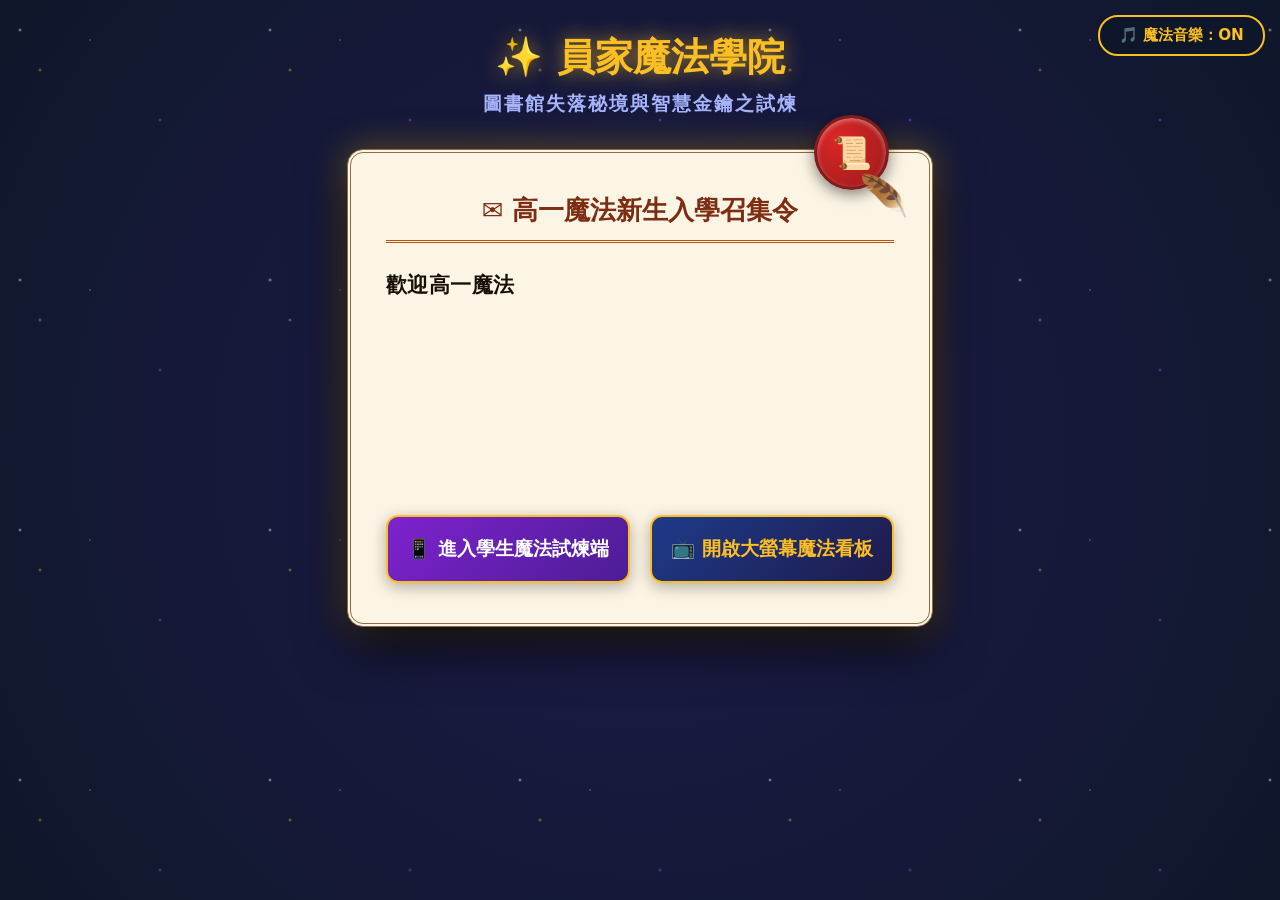
<file: index.html>
<!DOCTYPE html>
<html lang="zh-TW">
<head>
  <meta charset="UTF-8">
  <meta name="viewport" content="width=device-width, initial-scale=1.0">
  <title>✨ 員家魔法學院：圖書館智慧金鑰之試煉</title>
  <link rel="stylesheet" href="style.css">
  <style>
    :root {
      --parchment: #fcf5e5;
      --parchment-border: #8c6d3f;
      --magic-gold: #fbbf24;
      --magic-purple: #7e22ce;
      --magic-blue: #3b82f6;
    }

    body {
      background: radial-gradient(circle at center, #1e1b4b 0%, #0f172a 100%);
      min-height: 100vh;
      color: #e2e8f0;
      overflow-x: hidden;
      position: relative;
    }

    /* 星空魔法粒子背景 */
    .stars-bg {
      position: fixed;
      top: 0; left: 0; width: 100%; height: 100%;
      pointer-events: none;
      background: radial-gradient(2px 2px at 20px 30px, #ffffff, rgba(0,0,0,0)),
                  radial-gradient(2px 2px at 40px 70px, #fbbf24, rgba(0,0,0,0)),
                  radial-gradient(1px 1px at 90px 40px, #ffffff, rgba(0,0,0,0)),
                  radial-gradient(2px 2px at 160px 120px, #a855f7, rgba(0,0,0,0));
      background-repeat: repeat;
      background-size: 250px 250px;
      opacity: 0.6;
      animation: sparkleStars 4s infinite alternate;
    }

    @keyframes sparkleStars {
      0% { opacity: 0.4; transform: scale(1); }
      100% { opacity: 0.8; transform: scale(1.02); }
    }

    .magic-container {
      max-width: 850px;
      margin: 2rem auto;
      padding: 0 1rem;
      position: relative;
      z-index: 10;
    }

    /* 飛入的入學信封卡片 */
    .letter-card {
      background: var(--parchment);
      color: #1a0f07;
      border: 4px double var(--parchment-border);
      border-radius: 16px;
      padding: 2.5rem 2.2rem;
      box-shadow: 0 20px 50px rgba(0,0,0,0.8), 0 0 35px rgba(251, 191, 36, 0.4);
      position: relative;
      transform: translateY(-50px) scale(0.9);
      opacity: 0;
      animation: flyInLetter 1.2s cubic-bezier(0.16, 1, 0.3, 1) forwards;
    }

    @keyframes flyInLetter {
      0% { opacity: 0; transform: translateY(-100px) rotate(-3deg) scale(0.8); }
      100% { opacity: 1; transform: translateY(0) rotate(0deg) scale(1); }
    }

    /* 火漆章火漆封印 */
    .wax-seal {
      width: 75px;
      height: 75px;
      background: radial-gradient(circle at 30% 30%, #dc2626, #991b1b);
      border-radius: 50%;
      position: absolute;
      top: -38px;
      right: 40px;
      box-shadow: 0 4px 15px rgba(0,0,0,0.5), inset 0 2px 5px rgba(255,255,255,0.4);
      display: flex;
      align-items: center;
      justify-content: center;
      color: #fef08a;
      font-size: 2rem;
      border: 3px solid #7f1d1d;
      animation: pulseSeal 2s infinite;
    }

    @keyframes pulseSeal {
      0%, 100% { transform: scale(1); box-shadow: 0 4px 15px rgba(0,0,0,0.5); }
      50% { transform: scale(1.06); box-shadow: 0 0 25px rgba(251, 191, 36, 0.6); }
    }

    /* 自動寫字與鵝毛筆動畫效果 */
    .quill-pen {
      position: absolute;
      top: 20px;
      right: 20px;
      font-size: 2.5rem;
      pointer-events: none;
      animation: quillMoving 1.5s ease-in-out infinite alternate;
      display: none;
    }

    @keyframes quillMoving {
      0% { transform: translate(0, 0) rotate(0deg); }
      100% { transform: translate(-15px, 10px) rotate(-10deg); }
    }

    /* 加大、加粗、極清晰字體 */
    .story-text {
      font-family: "Microsoft JhengHei", "微軟正黑體", "Heiti TC", sans-serif;
      font-size: 1.3rem;
      font-weight: 700;
      line-height: 2.1;
      color: #1a0f07;
      white-space: pre-line;
      margin-bottom: 2rem;
      min-height: 220px;
      letter-spacing: 0.5px;
    }

    .portal-btn-group {
      display: grid;
      grid-template-columns: 1fr 1fr;
      gap: 1.25rem;
      margin-top: 2rem;
    }

    @media (max-width: 600px) {
      .portal-btn-group {
        grid-template-columns: 1fr;
      }
      .story-text {
        font-size: 1.15rem;
        line-height: 1.9;
      }
    }

    .magic-btn {
      padding: 1.2rem;
      font-size: 1.2rem;
      font-weight: 800;
      border-radius: 12px;
      border: 2px solid var(--magic-gold);
      cursor: pointer;
      transition: all 0.3s;
      text-decoration: none;
      text-align: center;
      display: flex;
      align-items: center;
      justify-content: center;
      gap: 0.5rem;
      box-shadow: 0 4px 15px rgba(0,0,0,0.3);
    }

    .magic-btn-student {
      background: linear-gradient(135deg, #7e22ce, #4c1d95);
      color: #fff;
    }

    .magic-btn-student:hover {
      background: linear-gradient(135deg, #9333ea, #6b21a8);
      transform: translateY(-3deg);
      box-shadow: 0 8px 25px rgba(168, 85, 247, 0.5);
    }

    .magic-btn-dashboard {
      background: linear-gradient(135deg, #1e3a8a, #1e1b4b);
      color: #fbbf24;
      border-color: #fbbf24;
    }

    .magic-btn-dashboard:hover {
      background: linear-gradient(135deg, #2563eb, #1e40af);
      transform: translateY(-3deg);
      box-shadow: 0 8px 25px rgba(59, 130, 246, 0.5);
    }

    .sound-control {
      position: fixed;
      top: 15px;
      right: 15px;
      background: rgba(15, 23, 42, 0.85);
      border: 2px solid var(--magic-gold);
      color: var(--magic-gold);
      padding: 0.5rem 1.2rem;
      border-radius: 20px;
      cursor: pointer;
      z-index: 100;
      font-size: 0.95rem;
      font-weight: 700;
      backdrop-filter: blur(5px);
    }
  </style>
</head>
<body>
  <div class="stars-bg"></div>

  <!-- 背景魔法音樂控制按鈕 -->
  <button id="btn-sound-toggle" class="sound-control">
    🎵 魔法音樂：ON
  </button>

  <div class="magic-container">
    <div style="text-align: center; margin-bottom: 2rem;">
      <h1 style="font-size: 2.4rem; color: var(--magic-gold); text-shadow: 0 0 20px rgba(251, 191, 36, 0.6); margin-bottom: 0.5rem; font-weight: 900;">
        ✨ 員家魔法學院
      </h1>
      <p style="font-size: 1.2rem; color: #a5b4fc; letter-spacing: 2px; font-weight: 700;">
        圖書館失落秘境與智慧金鑰之試煉
      </p>
    </div>

    <!-- 飛入的魔法入學信紙 -->
    <div class="letter-card">
      <div class="wax-seal">📜</div>
      <div id="quill-pen" class="quill-pen">🪶</div>

      <h2 style="font-size: 1.6rem; color: #7c2d12; margin-bottom: 1.25rem; text-align: center; border-bottom: 3px double #b45309; padding-bottom: 0.75rem; font-weight: 900;">
        ✉️ 高一魔法新生入學召集令
      </h2>

      <!-- 自動寫字故事內文容器 (文字已加大、加粗) -->
      <div id="story-container" class="story-text"></div>

      <div class="portal-btn-group">
        <a href="student.html" class="magic-btn magic-btn-student">
          📱 進入學生魔法試煉端
        </a>
        <a href="dashboard.html" class="magic-btn magic-btn-dashboard">
          📺 開啟大螢幕魔法看板
        </a>
      </div>
    </div>
  </div>

  <script>
    // 方案 A：沉浸式奇幻魔法故事全文
    const FULL_STORY = `歡迎高一魔法新生！踏入員林家商的那一刻，你們已正式成為魔法世界的見習者。

傳說在學院核心的「知識大圖書塔」（圖書館）深處，封印著古老賢者留下的「智慧金鑰」。這把金鑰能解除全校所有知識寶庫的禁忌，為持有者注入無上的探索魔力與學習天賦。

賢者預言：「唯有智勇雙全、懂得合作的新生魔法小隊，方能解開圖書館 5 大神秘區域的古代封印——尋找館舍守護法則、召喚 WebOPAC 線上預言水晶、破解二樓書庫號段封印、解開期刊架歷史符文，並完成流通櫃台的終極過卡儀式！」

新生們，握緊你們的手機魔杖，與小隊夥伴齊心協力，踏入試煉吧！`;

    // 鵝毛筆自動打字效果
    let textIndex = 0;
    const storyElem = document.getElementById('story-container');
    const quillElem = document.getElementById('quill-pen');

    function typeStory() {
      quillElem.style.display = 'block';
      if (textIndex < FULL_STORY.length) {
        storyElem.textContent = FULL_STORY.substring(0, textIndex + 1);
        textIndex++;
        
        // 遇到換行或標點符號停頓
        const char = FULL_STORY.charAt(textIndex - 1);
        let delay = 35;
        if (char === '！' || char === '。' || char === '\n') delay = 350;
        
        setTimeout(typeStory, delay);
      } else {
        quillElem.style.display = 'none';
      }
    }

    setTimeout(typeStory, 1200);

    // 音訊合成器 (Web Audio API - 純 JS 音效與魔法簡約背景音樂，零外部依賴)
    let audioCtx = null;
    let isMuted = false;
    let musicInterval = null;

    function initAudio() {
      if (!audioCtx) {
        audioCtx = new (window.AudioContext || window.webkitAudioContext)();
      }
    }

    function playMagicChime() {
      if (isMuted || !audioCtx) return;
      try {
        const notes = [523.25, 659.25, 783.99, 1046.50, 1318.51]; // C5, E5, G5, C6, E6
        const now = audioCtx.currentTime;
        notes.forEach((freq, i) => {
          const osc = audioCtx.createOscillator();
          const gain = audioCtx.createGain();
          osc.type = 'sine';
          osc.frequency.setValueAtTime(freq, now + i * 0.15);
          
          gain.gain.setValueAtTime(0.08, now + i * 0.15);
          gain.gain.exponentialRampToValueAtTime(0.001, now + i * 0.15 + 1.2);
          
          osc.connect(gain);
          gain.connect(audioCtx.destination);
          
          osc.start(now + i * 0.15);
          osc.stop(now + i * 0.15 + 1.3);
        });
      } catch (e) {}
    }

    const soundBtn = document.getElementById('btn-sound-toggle');
    soundBtn.addEventListener('click', () => {
      initAudio();
      isMuted = !isMuted;
      if (isMuted) {
        soundBtn.textContent = "🔇 魔法音樂：OFF";
        if (musicInterval) clearInterval(musicInterval);
      } else {
        soundBtn.textContent = "🎵 魔法音樂：ON";
        playMagicChime();
        musicInterval = setInterval(playMagicChime, 6000);
      }
    });

    // 第一次點擊畫面啟動 Web Audio
    document.body.addEventListener('click', () => {
      initAudio();
      if (!isMuted && !musicInterval) {
        playMagicChime();
        musicInterval = setInterval(playMagicChime, 6000);
      }
    }, { once: true });
  </script>
</body>
</html>
</file>
<file: style.css>
/* 員林家商圖書館密室逃脫 - 現代化極速 UI 樣式表 */
:root {
  --primary: #4f46e5;
  --primary-hover: #4338ca;
  --secondary: #06b6d4;
  --accent: #f59e0b;
  --success: #10b981;
  --danger: #ef4444;
  --bg-dark: #0f172a;
  --card-dark: #1e293b;
  --text-light: #f8fafc;
  --text-muted: #94a3b8;
  --gold: #fbbf24;
  --silver: #94a3b8;
  --bronze: #d97706;
}

* {
  box-sizing: border-box;
  margin: 0;
  padding: 0;
  font-family: 'Segoe UI', system-ui, -apple-system, sans-serif;
}

body {
  background-color: var(--bg-dark);
  color: var(--text-light);
  min-height: 100vh;
  display: flex;
  flex-direction: column;
}

/* 頂部導航條 */
.navbar {
  background: rgba(30, 41, 59, 0.8);
  backdrop-filter: blur(10px);
  border-bottom: 1px solid rgba(255, 255, 255, 0.1);
  padding: 1rem 1.5rem;
  display: flex;
  justify-content: space-between;
  align-items: center;
  position: sticky;
  top: 0;
  z-index: 100;
}

.navbar .brand {
  font-size: 1.25rem;
  font-weight: 700;
  background: linear-gradient(135deg, var(--secondary), var(--primary));
  -webkit-background-clip: text;
  -webkit-text-fill-color: transparent;
  display: flex;
  align-items: center;
  gap: 0.5rem;
}

/* 大螢幕即時排行榜專用樣式 */
.dashboard-container {
  padding: 1.5rem;
  max-width: 1400px;
  margin: 0 auto;
  width: 100%;
}

.stats-grid {
  display: grid;
  grid-template-columns: repeat(auto-fit, minmax(200px, 1fr));
  gap: 1rem;
  margin-bottom: 1.5rem;
}

.stat-card {
  background: var(--card-dark);
  border: 1px solid rgba(255, 255, 255, 0.05);
  border-radius: 12px;
  padding: 1.25rem;
  text-align: center;
  box-shadow: 0 4px 6px -1px rgba(0, 0, 0, 0.2);
}

.stat-card .val {
  font-size: 2rem;
  font-weight: 800;
  color: var(--secondary);
}

.stat-card .lbl {
  font-size: 0.875rem;
  color: var(--text-muted);
  margin-top: 0.25rem;
}

/* 排行榜表格 */
.leaderboard-table {
  width: 100%;
  border-collapse: separate;
  border-spacing: 0 0.75rem;
}

.leaderboard-table th {
  padding: 0.75rem 1rem;
  color: var(--text-muted);
  font-size: 0.875rem;
  font-weight: 600;
  text-align: left;
}

.leaderboard-row {
  background: var(--card-dark);
  border-radius: 10px;
  transition: all 0.3s ease;
  box-shadow: 0 2px 4px rgba(0,0,0,0.3);
}

.leaderboard-row:hover {
  transform: translateY(-2px);
  box-shadow: 0 8px 16px rgba(0,0,0,0.4);
}

.leaderboard-row td {
  padding: 1rem;
  vertical-align: middle;
}

.leaderboard-row td:first-child {
  border-top-left-radius: 10px;
  border-bottom-left-radius: 10px;
}

.leaderboard-row td:last-child {
  border-top-right-radius: 10px;
  border-bottom-right-radius: 10px;
}

/* 排名徽章 */
.rank-badge {
  width: 36px;
  height: 36px;
  border-radius: 50%;
  display: flex;
  align-items: center;
  justify-content: center;
  font-weight: 800;
  font-size: 1.1rem;
  background: #334155;
}

.rank-1 { background: linear-gradient(135deg, #f59e0b, #fbbf24); color: #000; box-shadow: 0 0 12px rgba(251, 191, 36, 0.6); }
.rank-2 { background: linear-gradient(135deg, #64748b, #cbd5e1); color: #000; }
.rank-3 { background: linear-gradient(135deg, #b45309, #d97706); color: #fff; }

/* 完成獎勵高亮 */
.row-winner {
  border: 2px solid var(--success);
  background: linear-gradient(90deg, rgba(16, 185, 129, 0.15), var(--card-dark));
}

/* 進度條 */
.progress-bar-bg {
  background: #334155;
  border-radius: 9999px;
  height: 12px;
  width: 100%;
  overflow: hidden;
}

.progress-bar-fill {
  background: linear-gradient(90deg, var(--secondary), var(--success));
  height: 100%;
  transition: width 0.4s ease;
  border-radius: 9999px;
}

/* 學生端 UI (Mobile First) - 字體加大優化 */
.student-container {
  max-width: 520px;
  margin: 0 auto;
  padding: 1.2rem;
  width: 100%;
  flex: 1;
}

.card {
  background: var(--card-dark);
  border-radius: 18px;
  padding: 1.6rem;
  margin-bottom: 1.2rem;
  border: 1px solid rgba(255, 255, 255, 0.1);
  box-shadow: 0 10px 25px -5px rgba(0, 0, 0, 0.5);
}

.input-field {
  width: 100%;
  padding: 1rem 1.1rem;
  background: #0f172a;
  border: 2px solid #334155;
  border-radius: 12px;
  color: white;
  font-size: 1.2rem;
  font-weight: 600;
  margin-top: 0.5rem;
  margin-bottom: 1.2rem;
  outline: none;
  transition: border-color 0.2s;
}

.input-field:focus {
  border-color: var(--gold);
}

.btn {
  width: 100%;
  padding: 1rem 1.2rem;
  border-radius: 12px;
  border: none;
  font-weight: 800;
  font-size: 1.2rem;
  cursor: pointer;
  transition: all 0.2s;
  display: inline-flex;
  align-items: center;
  justify-content: center;
  gap: 0.6rem;
}

.btn-primary {
  background: linear-gradient(135deg, var(--primary), var(--primary-hover));
  color: white;
  box-shadow: 0 4px 12px rgba(79, 70, 229, 0.4);
}

.btn-primary:hover {
  transform: translateY(-1px);
  box-shadow: 0 6px 16px rgba(79, 70, 229, 0.6);
}

.btn-success {
  background: linear-gradient(135deg, var(--success), #059669);
  color: white;
  box-shadow: 0 4px 12px rgba(16, 185, 129, 0.4);
}

.btn-danger {
  background: linear-gradient(135deg, var(--danger), #dc2626);
  color: white;
}

/* 答題動態回饋 Modal 對話框樣式 */
.modal-overlay {
  position: fixed;
  top: 0;
  left: 0;
  right: 0;
  bottom: 0;
  background: rgba(15, 23, 42, 0.88);
  backdrop-filter: blur(8px);
  z-index: 9999;
  display: flex;
  align-items: center;
  justify-content: center;
  padding: 1.5rem;
  animation: fadeIn 0.2s ease-out;
}

.modal-card {
  background: var(--card-dark);
  border: 2px solid var(--gold);
  border-radius: 20px;
  padding: 2.2rem 1.6rem;
  width: 100%;
  max-width: 420px;
  text-align: center;
  box-shadow: 0 20px 50px rgba(0,0,0,0.7);
  transform: scale(1);
  animation: popIn 0.3s cubic-bezier(0.175, 0.885, 0.32, 1.275) forwards;
}

@keyframes fadeIn {
  from { opacity: 0; }
  to { opacity: 1; }
}

@keyframes popIn {
  from { transform: scale(0.85); opacity: 0; }
  to { transform: scale(1); opacity: 1; }
}

/* 動畫與效果 */
.animate-pulse {
  animation: pulse 2s cubic-bezier(0.4, 0, 0.6, 1) infinite;
}

@keyframes pulse {
  0%, 100% { opacity: 1; }
  50% { opacity: 0.5; }
}

.badge-tag {
  display: inline-block;
  padding: 0.35rem 0.75rem;
  border-radius: 8px;
  font-size: 0.9rem;
  font-weight: 700;
}

.badge-success { background: rgba(16, 185, 129, 0.2); color: #34d399; }
.badge-warning { background: rgba(245, 158, 11, 0.2); color: #fbbf24; }
</file>
